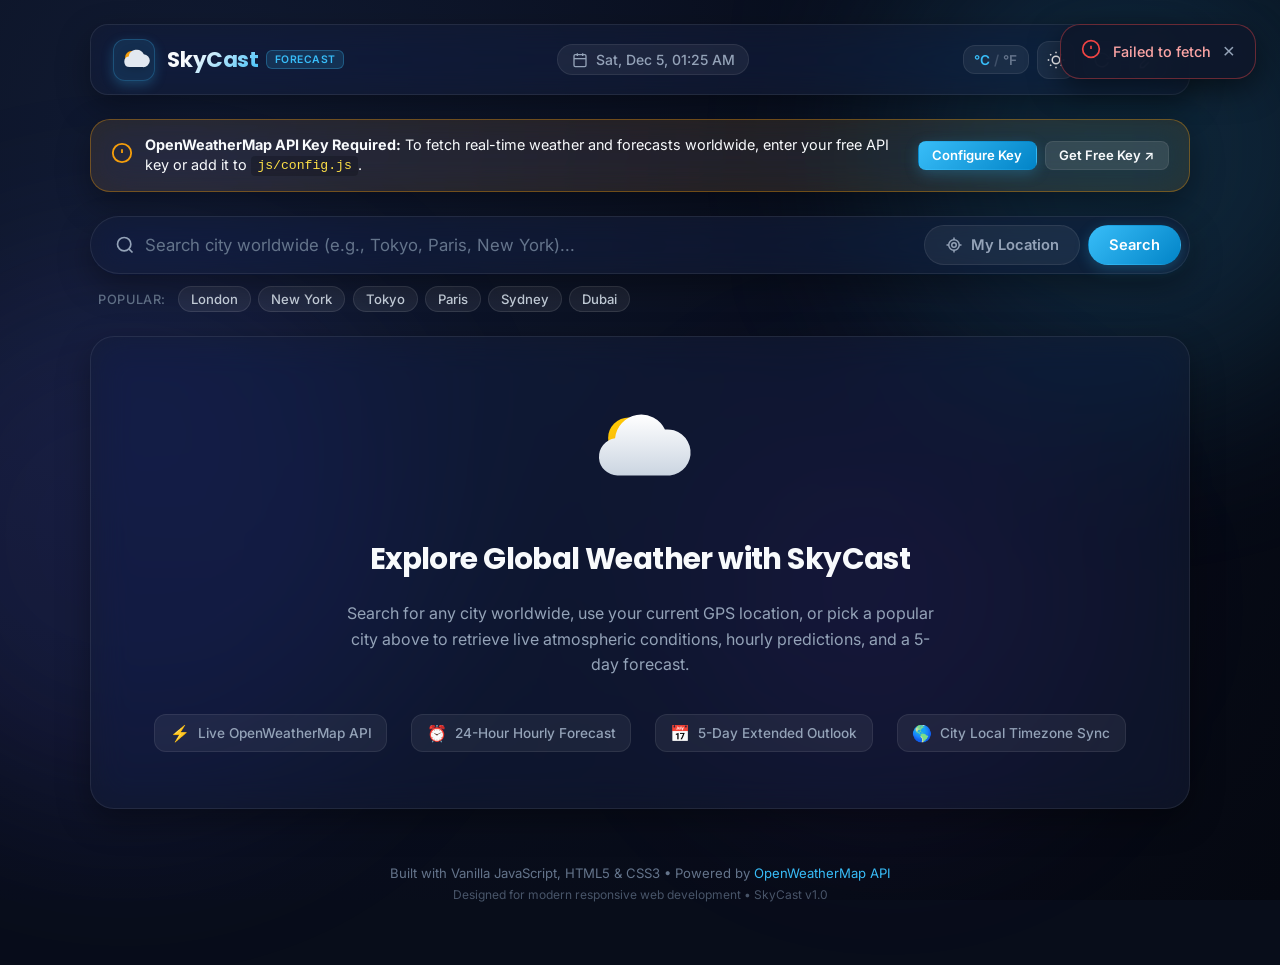
<file: index.html>
<!DOCTYPE html>
<html lang="en" data-theme="dark">

<head>
  <meta charset="UTF-8" />
  <meta name="viewport" content="width=device-width, initial-scale=1.0" />
  <meta http-equiv="X-UA-Compatible" content="ie=edge" />
  <title>SkyCast — Modern Weather Forecast</title>
  <meta name="description"
    content="SkyCast is a modern, responsive weather forecast web application built with HTML5, CSS3, and Vanilla JavaScript." />

  <!-- Google Fonts: Inter & Poppins for modern typography -->
  <link rel="preconnect" href="https://fonts.googleapis.com" />
  <link rel="preconnect" href="https://fonts.gstatic.com" crossorigin />
  <link
    href="https://fonts.googleapis.com/css2?family=Inter:wght@300;400;500;600;700&family=Poppins:wght@400;500;600;700;800&display=swap"
    rel="stylesheet" />

  <!-- Application Stylesheet -->
  <link rel="stylesheet" href="css/style.css" />

  <!-- Favicon icon -->
  <link rel="icon" type="image/svg+xml" href="assets/icons/clear-day.svg" />
</head>

<body>
  <!-- Atmospheric Dynamic Background Glows -->
  <div class="ambient-glow glow-1"></div>
  <div class="ambient-glow glow-2"></div>
  <div class="ambient-glow glow-3"></div>

  <!-- Main Container -->
  <div class="app-layout">

    <!-- =====================================================================
         A. NAVIGATION BAR
         ===================================================================== -->
    <header class="app-header glass-card">
      <div class="header-left">
        <a href="#" class="brand-logo" aria-label="SkyCast Home">
          <div class="logo-icon-wrap">
            <!-- Animated sun/cloud SVG logo -->
            <svg class="brand-svg" viewBox="0 0 36 36" width="32" height="32" fill="none">
              <circle cx="15" cy="15" r="7" fill="#F59E0B" />
              <path d="M28 26H13a6 6 0 0 1-1-11.9 9 9 0 0 1 17-2.6A5.5 5.5 0 0 1 28 26z" fill="#E2E8F0" />
            </svg>
          </div>
          <div class="brand-text">
            <span class="brand-name">SkyCast</span>
            <span class="brand-badge">Forecast</span>
          </div>
        </a>
      </div>

      <div class="header-center">
        <!-- Live Current Date Display -->
        <div class="date-display">
          <svg class="nav-icon" viewBox="0 0 24 24" width="16" height="16" fill="none" stroke="currentColor"
            stroke-width="2">
            <rect x="3" y="4" width="18" height="18" rx="2" ry="2" />
            <line x1="16" y1="2" x2="16" y2="6" />
            <line x1="8" y1="2" x2="8" y2="6" />
            <line x1="3" y1="10" x2="21" y2="10" />
          </svg>
          <span id="currentDate">Wednesday, Nov 19, 2026</span>
        </div>
      </div>

      <div class="header-right">
        <!-- Temperature Unit Toggle: Celsius / Fahrenheit -->
        <button id="unitToggleBtn" class="nav-btn unit-toggle" type="button" aria-label="Toggle Celsius or Fahrenheit"
          title="Switch temperature unit">
          <span class="unit-option unit-c active">°C</span>
          <span class="unit-divider">/</span>
          <span class="unit-option unit-f">°F</span>
        </button>

        <!-- Theme Toggle: Dark / Light Mode -->
        <button id="themeToggleBtn" class="nav-btn icon-btn" type="button" aria-label="Toggle Dark or Light theme"
          title="Toggle theme">
          <!-- Sun Icon (visible in dark mode) -->
          <svg class="icon-sun" viewBox="0 0 24 24" width="18" height="18" fill="none" stroke="currentColor"
            stroke-width="2">
            <circle cx="12" cy="12" r="5" />
            <line x1="12" y1="1" x2="12" y2="3" />
            <line x1="12" y1="21" x2="12" y2="23" />
            <line x1="4.22" y1="4.22" x2="5.64" y2="5.64" />
            <line x1="18.36" y1="18.36" x2="19.78" y2="19.78" />
            <line x1="1" y1="12" x2="3" y2="12" />
            <line x1="21" y1="12" x2="23" y2="12" />
            <line x1="4.22" y1="19.78" x2="5.64" y2="18.36" />
            <line x1="18.36" y1="5.64" x2="19.78" y2="4.22" />
          </svg>
          <!-- Moon Icon (visible in light mode) -->
          <svg class="icon-moon hidden" viewBox="0 0 24 24" width="18" height="18" fill="none" stroke="currentColor"
            stroke-width="2">
            <path d="M21 12.79A9 9 0 1 1 11.21 3 7 7 0 0 0 21 12.79z" />
          </svg>
        </button>

        <!-- Refresh Button -->
        <button id="refreshBtn" class="nav-btn icon-btn" type="button" aria-label="Refresh weather data"
          title="Refresh weather">
          <svg viewBox="0 0 24 24" width="18" height="18" fill="none" stroke="currentColor" stroke-width="2">
            <polyline points="23 4 23 10 17 10" />
            <path d="M20.49 15a9 9 0 1 1-2.12-9.36L23 10" />
          </svg>
        </button>


        <button id="settingsBtn" class="nav-btn icon-btn settings-btn" type="button" aria-label="Configure API Key"
          title="API Key Settings">
          <svg viewBox="0 0 24 24" width="18" height="18" fill="none" stroke="currentColor" stroke-width="2">
            <path d="M21 2l-2 2m-1.5 6.5l3-3a3.536 3.536 0 1 0-5-5l-3 3" />
            <path d="M9 11l-7 7v4h4l7-7" />
            <line x1="13" y1="7" x2="17" y2="11" />
          </svg>
          <span id="apiKeyStatusBadge" class="status-badge status-warning" title="API Key Status"></span>
        </button>
      </div>
    </header>

    <!-- Missing API Key Notice Banner -->
    <div id="apiKeyBanner" class="api-key-banner glass-card hidden">
      <div class="banner-content">
        <div class="banner-icon">
          <svg viewBox="0 0 24 24" width="22" height="22" fill="none" stroke="#F59E0B" stroke-width="2">
            <circle cx="12" cy="12" r="10" />
            <line x1="12" y1="8" x2="12" y2="12" />
            <line x1="12" y1="16" x2="12.01" y2="16" />
          </svg>
        </div>
        <div class="banner-text">
          <strong>OpenWeatherMap API Key Required:</strong> To fetch real-time weather and forecasts worldwide, enter
          your free API key or add it to <code>js/config.js</code>.
        </div>
      </div>
      <div class="banner-actions">
        <button id="openKeyModalFromBanner" class="btn btn-sm btn-primary" type="button">Configure Key</button>
        <a href="https://home.openweathermap.org/users/sign_up" target="_blank" rel="noopener noreferrer"
          class="btn btn-sm btn-secondary">Get Free Key &nearr;</a>
      </div>
    </div>

    <!-- Floating Error Alert Toast -->
    <div id="alertToast" class="alert-toast glass-card hidden" role="alert">
      <div class="alert-icon">
        <svg viewBox="0 0 24 24" width="20" height="20" fill="none" stroke="#EF4444" stroke-width="2">
          <circle cx="12" cy="12" r="10" />
          <line x1="12" y1="8" x2="12" y2="12" />
          <line x1="12" y1="16" x2="12.01" y2="16" />
        </svg>
      </div>
      <div id="alertMessage" class="alert-msg">City not found. Please check spelling.</div>
      <button id="alertCloseBtn" class="alert-close" type="button" aria-label="Close notification">&times;</button>
    </div>

    <!-- =====================================================================
         B. SEARCH SECTION
         ===================================================================== -->
    <section class="search-section">
      <form id="searchForm" class="search-form glass-card" autocomplete="off">
        <div class="search-input-wrapper">
          <!-- Search Icon -->
          <svg class="search-icon" viewBox="0 0 24 24" width="20" height="20" fill="none" stroke="currentColor"
            stroke-width="2">
            <circle cx="11" cy="11" r="8" />
            <line x1="21" y1="21" x2="16.65" y2="16.65" />
          </svg>

          <!-- Input Field -->
          <input type="text" id="cityInput" class="city-input"
            placeholder="Search city worldwide (e.g., Tokyo, Paris, New York)..." aria-label="Search city name"
            spellcheck="false" />

          <!-- Clear Button -->
          <button id="clearInputBtn" class="clear-btn hidden" type="button" aria-label="Clear search input">
            &times;
          </button>
        </div>

        <!-- Action Buttons -->
        <div class="search-actions">
          <!-- Current Location Button -->
          <button id="locateBtn" class="btn btn-ghost locate-btn" type="button" title="Use current location via GPS">
            <svg viewBox="0 0 24 24" width="18" height="18" fill="none" stroke="currentColor" stroke-width="2">
              <circle cx="12" cy="12" r="3" />
              <path d="M12 2v3m0 14v3M2 12h3m14 0h3" />
              <circle cx="12" cy="12" r="7" />
            </svg>
            <span class="btn-text">My Location</span>
          </button>

          <!-- Search Submit Button -->
          <button id="searchBtn" class="btn btn-primary search-submit-btn" type="submit">
            <span class="btn-spinner"></span>
            <span class="btn-text">Search</span>
          </button>
        </div>
      </form>

      <!-- Popular Quick Search Cities -->
      <div class="popular-cities-bar">
        <span class="chips-label">Popular:</span>
        <div id="popularChipsList" class="chips-row">
          <button type="button" class="popular-city-btn" data-city="London">London</button>
          <button type="button" class="popular-city-btn" data-city="New York">New York</button>
          <button type="button" class="popular-city-btn" data-city="Tokyo">Tokyo</button>
          <button type="button" class="popular-city-btn" data-city="Paris">Paris</button>
          <button type="button" class="popular-city-btn" data-city="Sydney">Sydney</button>
          <button type="button" class="popular-city-btn" data-city="Dubai">Dubai</button>
        </div>
      </div>

      <!-- Recent Searches Chips -->
      <div id="recentSearchesContainer" class="recent-searches-bar hidden">
        <span class="chips-label">Recent:</span>
        <div id="recentChipsList" class="chips-row">
          <!-- Dynamically populated via storage.js & ui.js -->
        </div>
      </div>
    </section>

    <!-- =====================================================================
         LOADING OVERLAY
         ===================================================================== -->
    <div id="loadingOverlay" class="loading-overlay glass-card hidden">
      <div class="spinner-pulse"></div>
      <p id="loadingMessage" class="loading-text">Fetching weather information...</p>
    </div>

    <!-- =====================================================================
         EMPTY / WELCOME STATE (Displayed Before Searching)
         ===================================================================== -->
    <section id="welcomeState" class="welcome-section glass-card">
      <div class="welcome-illustration">
        <img src="assets/icons/partly-cloudy.svg" alt="Welcome to SkyCast" width="120" height="120" />
      </div>
      <h1 class="welcome-title">Explore Global Weather with SkyCast</h1>
      <p class="welcome-subtitle">
        Search for any city worldwide, use your current GPS location, or pick a popular city above to retrieve live
        atmospheric conditions, hourly predictions, and a 5-day forecast.
      </p>
      <div class="welcome-features">
        <div class="feature-item">
          <span class="feature-icon">&#x26A1;</span>
          <span>Live OpenWeatherMap API</span>
        </div>
        <div class="feature-item">
          <span class="feature-icon">&#x23F0;</span>
          <span>24-Hour Hourly Forecast</span>
        </div>
        <div class="feature-item">
          <span class="feature-icon">&#x1F4C5;</span>
          <span>5-Day Extended Outlook</span>
        </div>
        <div class="feature-item">
          <span class="feature-icon">&#x1F30E;</span>
          <span>City Local Timezone Sync</span>
        </div>
      </div>
    </section>

    <!-- =====================================================================
         WEATHER DASHBOARD (Rendered with real data)
         ===================================================================== -->
    <main id="weatherDashboard" class="weather-dashboard hidden">

      <!-- Top Row: Hero Current Weather Card -->
      <section class="current-weather-hero glass-card">
        <div class="hero-header">
          <div class="city-location-wrap">
            <svg class="location-pin-icon" viewBox="0 0 24 24" width="22" height="22" fill="none" stroke="currentColor"
              stroke-width="2">
              <path d="M21 10c0 7-9 13-9 13s-9-6-9-13a9 9 0 0 1 18 0z" />
              <circle cx="12" cy="10" r="3" />
            </svg>
            <h2 id="cityName" class="city-title">London</h2>
            <span id="countryBadge" class="country-badge">GB</span>
          </div>
          <div id="localTime" class="local-time-badge">Wednesday, Nov 19 • 3:45 PM (Local)</div>
        </div>

        <div class="hero-body">
          <div class="hero-temp-block">
            <div class="temp-display-wrap">
              <span id="currentTemp" class="current-temp-number">18</span>
              <span id="tempUnitLabel" class="current-temp-unit">°C</span>
            </div>
            <div class="hero-conditions">
              <div id="weatherCondition" class="condition-headline">Scattered Clouds</div>
              <div id="weatherDescription" class="condition-subtext">Partly cloudy with gentle breeze</div>
            </div>
          </div>

          <div class="hero-icon-block">
            <img id="weatherIconHero" class="hero-weather-icon" src="assets/icons/partly-cloudy.svg"
              alt="Current Weather Icon" />
          </div>
        </div>

        <div class="hero-footer">
          <div class="hero-stat-pill">
            <span class="stat-label">Feels Like</span>
            <span id="feelsLikeTemp" class="stat-value">17°C</span>
          </div>
          <div class="hero-stat-divider"></div>
          <div class="hero-stat-pill">
            <span class="stat-label">High</span>
            <span id="tempHigh" class="stat-value">21°C</span>
          </div>
          <div class="hero-stat-divider"></div>
          <div class="hero-stat-pill">
            <span class="stat-label">Low</span>
            <span id="tempLow" class="stat-value">14°C</span>
          </div>
        </div>
      </section>

      <!-- Second Row: Weather Details (7 Metric Cards) -->
      <section class="weather-details-section">
        <h3 class="section-title">
          <svg viewBox="0 0 24 24" width="18" height="18" fill="none" stroke="currentColor" stroke-width="2">
            <line x1="18" y1="20" x2="18" y2="10" />
            <line x1="12" y1="20" x2="12" y2="4" />
            <line x1="6" y1="20" x2="6" y2="14" />
          </svg>
          Atmospheric Conditions
        </h3>

        <div class="details-grid">
          <!-- Card 1: Humidity -->
          <div class="detail-card glass-card">
            <div class="detail-card-header">
              <span class="detail-name">Humidity</span>
              <img src="assets/icons/humidity.svg" class="detail-icon" alt="Humidity Icon" width="28" height="28" />
            </div>
            <div id="humidityVal" class="detail-value">68%</div>
            <div id="humidityDesc" class="detail-desc">Comfortable</div>
          </div>

          <!-- Card 2: Wind Speed & Direction -->
          <div class="detail-card glass-card">
            <div class="detail-card-header">
              <span class="detail-name">Wind Speed</span>
              <img src="assets/icons/wind.svg" class="detail-icon" alt="Wind Icon" width="28" height="28" />
            </div>
            <div id="windVal" class="detail-value">14 km/h</div>
            <div id="windDir" class="detail-desc">Direction: NE (45°)</div>
          </div>

          <!-- Card 3: Atmospheric Pressure -->
          <div class="detail-card glass-card">
            <div class="detail-card-header">
              <span class="detail-name">Pressure</span>
              <img src="assets/icons/pressure.svg" class="detail-icon" alt="Pressure Icon" width="28" height="28" />
            </div>
            <div id="pressureVal" class="detail-value">1016 hPa</div>
            <div id="pressureDesc" class="detail-desc">Normal Pressure</div>
          </div>

          <!-- Card 4: Visibility -->
          <div class="detail-card glass-card">
            <div class="detail-card-header">
              <span class="detail-name">Visibility</span>
              <img src="assets/icons/visibility.svg" class="detail-icon" alt="Visibility Icon" width="28" height="28" />
            </div>
            <div id="visibilityVal" class="detail-value">10.0 km</div>
            <div id="visibilityDesc" class="detail-desc">Clear Visibility</div>
          </div>

          <!-- Card 5: Cloud Coverage -->
          <div class="detail-card glass-card">
            <div class="detail-card-header">
              <span class="detail-name">Cloud Cover</span>
              <span class="cloud-icon-pill">&#x2601;</span>
            </div>
            <div id="cloudsVal" class="detail-value">75%</div>
            <div class="progress-track">
              <div id="cloudsBar" class="progress-fill" style="width: 75%;"></div>
            </div>
          </div>

          <!-- Card 6: Sunrise -->
          <div class="detail-card glass-card">
            <div class="detail-card-header">
              <span class="detail-name">Sunrise</span>
              <img src="assets/icons/sunrise.svg" class="detail-icon" alt="Sunrise Icon" width="28" height="28" />
            </div>
            <div id="sunriseVal" class="detail-value">06:42 AM</div>
            <div class="detail-desc">Dawn at location</div>
          </div>

          <!-- Card 7: Sunset -->
          <div class="detail-card glass-card">
            <div class="detail-card-header">
              <span class="detail-name">Sunset</span>
              <img src="assets/icons/sunset.svg" class="detail-icon" alt="Sunset Icon" width="28" height="28" />
            </div>
            <div id="sunsetVal" class="detail-value">05:18 PM</div>
            <div class="detail-desc">Dusk at location</div>
          </div>
        </div>
      </section>

      <!-- Third Row: Hourly Forecast -->
      <section class="hourly-forecast-section">
        <div class="section-header-row">
          <h3 class="section-title">
            <svg viewBox="0 0 24 24" width="18" height="18" fill="none" stroke="currentColor" stroke-width="2">
              <circle cx="12" cy="12" r="10" />
              <polyline points="12 6 12 12 16 14" />
            </svg>
            Hourly Forecast (Upcoming)
          </h3>
          <div class="scroll-arrows">
            <button id="scrollLeftHourlyBtn" class="scroll-btn" type="button" aria-label="Scroll hourly forecast left">
              &larr;
            </button>
            <button id="scrollRightHourlyBtn" class="scroll-btn" type="button"
              aria-label="Scroll hourly forecast right">
              &rarr;
            </button>
          </div>
        </div>

        <div id="hourlyList" class="hourly-list">
          <!-- Dynamically populated via ui.js -->
        </div>
      </section>

      <!-- Fourth Row: 5-Day Forecast -->
      <section class="five-day-section">
        <h3 class="section-title">
          <svg viewBox="0 0 24 24" width="18" height="18" fill="none" stroke="currentColor" stroke-width="2">
            <rect x="3" y="4" width="18" height="18" rx="2" ry="2" />
            <line x1="16" y1="2" x2="16" y2="6" />
            <line x1="8" y1="2" x2="8" y2="6" />
            <line x1="3" y1="10" x2="21" y2="10" />
          </svg>
          5-Day Forecast
        </h3>

        <div id="fiveDayList" class="five-day-list">
          <!-- Dynamically populated via ui.js -->
        </div>
      </section>

    </main>

    <!-- Footer -->
    <footer class="app-footer">
      <div class="footer-content">
        <p>Built with Vanilla JavaScript, HTML5 &amp; CSS3 &bull; Powered by <a href="https://openweathermap.org/"
            target="_blank" rel="noopener noreferrer">OpenWeatherMap API</a></p>
        <p class="footer-note">Designed for modern responsive web development &bull; SkyCast v1.0</p>
      </div>
    </footer>

  </div> <!-- End .app-layout -->

  <!-- =====================================================================
       API KEY CONFIGURATION MODAL
       ===================================================================== -->
  <div id="apiKeyModal" class="modal-backdrop hidden" role="dialog" aria-modal="true" aria-labelledby="modalTitle">
    <div class="modal-card glass-card">
      <div class="modal-header">
        <div class="modal-title-wrap">
          <svg viewBox="0 0 24 24" width="22" height="22" fill="none" stroke="currentColor" stroke-width="2">
            <path d="M21 2l-2 2m-1.5 6.5l3-3a3.536 3.536 0 1 0-5-5l-3 3" />
            <path d="M9 11l-7 7v4h4l7-7" />
            <line x1="13" y1="7" x2="17" y2="11" />
          </svg>
          <h3 id="modalTitle">API Key Configuration</h3>
        </div>
        <button id="closeApiKeyModalBtn" class="modal-close" type="button" aria-label="Close dialog">&times;</button>
      </div>

      <div class="modal-body">
        <p class="modal-intro">
          SkyCast connects to OpenWeatherMap to pull real-time weather and forecasts. You can enter your API key below
          or edit <code>js/config.js</code> directly.
        </p>

        <div class="input-group">
          <label for="apiKeyInput" class="input-label">OpenWeatherMap API Key (32 characters):</label>
          <div class="input-with-action">
            <input type="password" id="apiKeyInput" class="form-control" placeholder="e.g. 1a2b3c4d5e6f7g8h9i0j..."
              spellcheck="false" autocomplete="off" />
            <button id="toggleKeyVisibilityBtn" type="button" class="btn btn-sm btn-ghost">Show</button>
          </div>
        </div>

        <div id="apiKeyTestFeedback" class="modal-feedback"></div>

        <div class="modal-info-box">
          <h4>Why did I see "Invalid or unauthorized API key"?</h4>
          <ol>
            <li><strong>Activation Delay:</strong> Newly registered free OpenWeatherMap keys take <strong>10 to 30
                minutes (up to 2 hours)</strong> to activate across OpenWeatherMap's servers.</li>
            <li><strong>Email Verification:</strong> Ensure you confirmed your email address via the link sent by
              OpenWeatherMap.</li>
            <li><strong>Instant Free Live Mode:</strong> While waiting for your key to activate, SkyCast automatically
              uses the public weather API (Open-Meteo) so you can search any city with live real-time data immediately!
            </li>
          </ol>
          <p class="security-note">
            <small>&#x1F512; <strong>Security note:</strong> Client-side API keys are visible in browser developer
              tools. Never use paid or private backend keys in client-side applications.</small>
          </p>
        </div>
      </div>

      <div class="modal-footer">
        <button id="clearApiKeyBtn" class="btn btn-danger" type="button">Clear Key</button>
        <button id="saveApiKeyBtn" class="btn btn-primary" type="button">Save &amp; Connect</button>
      </div>
    </div>
  </div>

  <!-- =====================================================================
       SCRIPTS (Separated by concerns)
       ===================================================================== -->
  <script src="js/config.js"></script>
  <script src="js/storage.js"></script>
  <script src="js/api.js"></script>
  <script src="js/ui.js"></script>
  <script src="js/app.js"></script>
</body>

</html>
</file>
<file: css/style.css>
/**
 * SkyCast - Modern Weather Application Stylesheet (css/style.css)
 * =============================================================================
 * Features:
 * - CSS Variables for Dark Navy & Light Sky theme switching
 * - Weather condition dynamic ambient color glows
 * - High-end Glassmorphism cards with backdrop-filter
 * - Responsive layout using CSS Grid and Flexbox
 * - Mobile-first responsive breakpoints for phone, tablet, and desktop
 * - Fluid typography using Inter and Poppins
 * - Smooth CSS transitions and keyframe animations
 */

/* -----------------------------------------------------------------------------
   1. CSS VARIABLES & THEME TOKENS
   ----------------------------------------------------------------------------- */
:root {
  /* Typography */
  --font-body: 'Inter', -apple-system, BlinkMacSystemFont, 'Segoe UI', Roboto, sans-serif;
  --font-heading: 'Poppins', -apple-system, BlinkMacSystemFont, 'Segoe UI', Roboto, sans-serif;

  /* Accent Colors */
  --color-primary: #38bdf8;
  --color-primary-hover: #0ea5e9;
  --color-primary-glow: rgba(56, 189, 248, 0.25);
  --color-accent-amber: #f59e0b;
  --color-accent-orange: #f97316;
  --color-accent-emerald: #10b981;
  --color-accent-rose: #f43f5e;
  --color-accent-purple: #a855f7;

  /* Dark Theme Tokens (Default) */
  --bg-app: #080d1a;
  --bg-gradient: radial-gradient(circle at 15% 15%, #111b33 0%, #090e1d 50%, #050811 100%);
  --card-bg: rgba(22, 30, 52, 0.55);
  --card-bg-hover: rgba(30, 41, 70, 0.7);
  --card-border: rgba(255, 255, 255, 0.08);
  --card-border-hover: rgba(56, 189, 248, 0.3);
  --card-shadow: 0 12px 32px 0 rgba(0, 0, 0, 0.35);

  --text-main: #f8fafc;
  --text-muted: #94a3b8;
  --text-dim: #64748b;

  --input-bg: rgba(15, 23, 42, 0.6);
  --input-border: rgba(255, 255, 255, 0.12);
  --input-focus-border: #38bdf8;

  --btn-ghost-bg: rgba(255, 255, 255, 0.06);
  --btn-ghost-hover: rgba(255, 255, 255, 0.12);

  --chip-bg: rgba(255, 255, 255, 0.07);
  --chip-border: rgba(255, 255, 255, 0.1);
  --chip-text: #cbd5e1;

  --ambient-1: rgba(56, 189, 248, 0.15);
  --ambient-2: rgba(99, 102, 241, 0.12);
  --ambient-3: rgba(168, 85, 247, 0.08);

  --temp-bar-bg: rgba(255, 255, 255, 0.1);
  --temp-bar-grad: linear-gradient(90deg, #38bdf8 0%, #a855f7 50%, #f97316 100%);
}

/* Light Theme Overrides */
[data-theme="light"] {
  --bg-app: #f1f5f9;
  --bg-gradient: radial-gradient(circle at 20% 20%, #e0e7ff 0%, #f1f5f9 60%, #e2e8f0 100%);
  --card-bg: rgba(255, 255, 255, 0.75);
  --card-bg-hover: rgba(255, 255, 255, 0.9);
  --card-border: rgba(0, 0, 0, 0.06);
  --card-border-hover: rgba(56, 189, 248, 0.5);
  --card-shadow: 0 10px 30px 0 rgba(100, 116, 139, 0.12);

  --text-main: #0f172a;
  --text-muted: #475569;
  --text-dim: #94a3b8;

  --input-bg: rgba(255, 255, 255, 0.85);
  --input-border: rgba(0, 0, 0, 0.1);
  --input-focus-border: #0284c7;

  --btn-ghost-bg: rgba(0, 0, 0, 0.04);
  --btn-ghost-hover: rgba(0, 0, 0, 0.08);

  --chip-bg: rgba(255, 255, 255, 0.8);
  --chip-border: rgba(0, 0, 0, 0.08);
  --chip-text: #334155;

  --ambient-1: rgba(56, 189, 248, 0.2);
  --ambient-2: rgba(129, 140, 248, 0.18);
  --ambient-3: rgba(244, 114, 182, 0.12);

  --temp-bar-bg: rgba(0, 0, 0, 0.08);
}

/* Atmospheric Weather-Aware Color Adjustments */
[data-weather-state="clear-day"] {
  --ambient-1: rgba(245, 158, 11, 0.2);
  --ambient-2: rgba(249, 115, 22, 0.15);
}
[data-weather-state="clear-night"] {
  --ambient-1: rgba(99, 102, 241, 0.18);
  --ambient-2: rgba(168, 85, 247, 0.12);
}
[data-weather-state="rain"] {
  --ambient-1: rgba(2, 132, 199, 0.22);
  --ambient-2: rgba(56, 189, 248, 0.15);
}
[data-weather-state="storm"] {
  --ambient-1: rgba(147, 51, 234, 0.22);
  --ambient-2: rgba(59, 130, 246, 0.15);
}
[data-weather-state="snow"] {
  --ambient-1: rgba(186, 230, 253, 0.22);
  --ambient-2: rgba(148, 163, 184, 0.15);
}

/* -----------------------------------------------------------------------------
   2. GLOBAL RESET & BASE STYLES
   ----------------------------------------------------------------------------- */
*, *::before, *::after {
  box-sizing: border-box;
  margin: 0;
  padding: 0;
}

html, body {
  min-height: 100vh;
  font-family: var(--font-body);
  color: var(--text-main);
  background-color: var(--bg-app);
  background-image: var(--bg-gradient);
  background-attachment: fixed;
  overflow-x: hidden;
  transition: background-color 0.4s ease, color 0.3s ease;
  -webkit-font-smoothing: antialiased;
  -moz-osx-font-smoothing: grayscale;
}

/* Ambient glow orbs in background */
.ambient-glow {
  position: fixed;
  border-radius: 50%;
  filter: blur(90px);
  pointer-events: none;
  z-index: 0;
  transition: background 0.8s ease;
}

.glow-1 {
  top: -100px;
  right: -100px;
  width: 500px;
  height: 500px;
  background: var(--ambient-1);
}

.glow-2 {
  bottom: 10%;
  left: -150px;
  width: 550px;
  height: 550px;
  background: var(--ambient-2);
}

.glow-3 {
  top: 45%;
  right: 15%;
  width: 400px;
  height: 400px;
  background: var(--ambient-3);
}

/* Glassmorphism Card Utility */
.glass-card {
  background: var(--card-bg);
  backdrop-filter: blur(18px) saturate(180%);
  -webkit-backdrop-filter: blur(18px) saturate(180%);
  border: 1px solid var(--card-border);
  border-radius: 20px;
  box-shadow: var(--card-shadow);
  transition: transform 0.25s ease, border-color 0.25s ease, box-shadow 0.25s ease;
}

.glass-card:hover {
  border-color: var(--card-border-hover);
}

/* Layout Wrapper */
.app-layout {
  position: relative;
  z-index: 1;
  max-width: 1140px;
  margin: 0 auto;
  padding: 1.5rem 1.25rem 3rem 1.25rem;
  display: flex;
  flex-direction: column;
  gap: 1.5rem;
  min-height: 100vh;
}

/* Helper hidden class */
.hidden {
  display: none !important;
}

/* -----------------------------------------------------------------------------
   3. NAVIGATION BAR
   ----------------------------------------------------------------------------- */
.app-header {
  display: flex;
  align-items: center;
  justify-content: space-between;
  padding: 0.85rem 1.4rem;
  border-radius: 18px;
}

.header-left .brand-logo {
  display: flex;
  align-items: center;
  gap: 0.75rem;
  text-decoration: none;
  color: var(--text-main);
}

.logo-icon-wrap {
  display: flex;
  align-items: center;
  justify-content: center;
  width: 42px;
  height: 42px;
  border-radius: 12px;
  background: rgba(56, 189, 248, 0.12);
  border: 1px solid rgba(56, 189, 248, 0.25);
  box-shadow: 0 4px 12px var(--color-primary-glow);
}

.brand-svg {
  filter: drop-shadow(0 2px 4px rgba(0,0,0,0.2));
  animation: pulseLogo 4s ease-in-out infinite alternate;
}

@keyframes pulseLogo {
  0% { transform: scale(1); }
  100% { transform: scale(1.06); }
}

.brand-text {
  display: flex;
  align-items: center;
  gap: 0.5rem;
}

.brand-name {
  font-family: var(--font-heading);
  font-weight: 700;
  font-size: 1.35rem;
  letter-spacing: -0.02em;
  background: linear-gradient(135deg, var(--text-main) 30%, var(--color-primary) 100%);
  -webkit-background-clip: text;
  -webkit-text-fill-color: transparent;
}

.brand-badge {
  font-size: 0.65rem;
  font-weight: 600;
  text-transform: uppercase;
  padding: 0.15rem 0.45rem;
  border-radius: 6px;
  background: rgba(56, 189, 248, 0.15);
  color: var(--color-primary);
  border: 1px solid rgba(56, 189, 248, 0.3);
  letter-spacing: 0.05em;
}

.header-center .date-display {
  display: flex;
  align-items: center;
  gap: 0.5rem;
  font-size: 0.875rem;
  color: var(--text-muted);
  font-weight: 500;
  background: var(--btn-ghost-bg);
  padding: 0.4rem 0.85rem;
  border-radius: 20px;
  border: 1px solid var(--card-border);
}

.header-right {
  display: flex;
  align-items: center;
  gap: 0.5rem;
}

/* Nav Buttons */
.nav-btn {
  background: var(--btn-ghost-bg);
  color: var(--text-main);
  border: 1px solid var(--card-border);
  border-radius: 12px;
  cursor: pointer;
  transition: all 0.2s ease;
  font-family: var(--font-body);
}

.nav-btn:hover {
  background: var(--btn-ghost-hover);
  border-color: var(--card-border-hover);
  transform: translateY(-1px);
}

.nav-btn:active {
  transform: translateY(0);
}

.icon-btn {
  width: 38px;
  height: 38px;
  display: flex;
  align-items: center;
  justify-content: center;
  position: relative;
}

.unit-toggle {
  display: flex;
  align-items: center;
  padding: 0.35rem 0.65rem;
  gap: 0.25rem;
  font-size: 0.85rem;
  font-weight: 600;
}

.unit-option {
  color: var(--text-dim);
  transition: color 0.2s ease;
}

.unit-option.active {
  color: var(--color-primary);
}

.unit-divider {
  color: var(--text-dim);
  opacity: 0.5;
}

.settings-btn {
  position: relative;
}

.status-badge {
  position: absolute;
  top: 6px;
  right: 6px;
  width: 8px;
  height: 8px;
  border-radius: 50%;
  border: 2px solid var(--card-bg);
}

.status-warning {
  background-color: var(--color-accent-amber);
  box-shadow: 0 0 6px var(--color-accent-amber);
}

.status-ok {
  background-color: var(--color-accent-emerald);
  box-shadow: 0 0 6px var(--color-accent-emerald);
}

/* Refresh spin animation */
.rotating svg {
  animation: spin 0.6s linear;
}

@keyframes spin {
  from { transform: rotate(0deg); }
  to { transform: rotate(360deg); }
}

/* Input Shake Animation for Validation Errors */
.shake {
  animation: shakeInput 0.45s cubic-bezier(0.36, 0.07, 0.19, 0.97) both;
}

@keyframes shakeInput {
  10%, 90% { transform: translate3d(-2px, 0, 0); }
  20%, 80% { transform: translate3d(3px, 0, 0); }
  30%, 50%, 70% { transform: translate3d(-5px, 0, 0); }
  40%, 60% { transform: translate3d(5px, 0, 0); }
}

/* -----------------------------------------------------------------------------
   4. BANNERS & NOTIFICATIONS
   ----------------------------------------------------------------------------- */
.api-key-banner {
  display: flex;
  align-items: center;
  justify-content: space-between;
  gap: 1rem;
  padding: 0.9rem 1.25rem;
  background: rgba(245, 158, 11, 0.12);
  border-color: rgba(245, 158, 11, 0.35);
  color: var(--text-main);
  animation: slideDown 0.3s ease;
}

.banner-content {
  display: flex;
  align-items: center;
  gap: 0.75rem;
}

.banner-text {
  font-size: 0.9rem;
  line-height: 1.4;
}

.banner-text code {
  background: rgba(0, 0, 0, 0.2);
  padding: 0.15rem 0.4rem;
  border-radius: 4px;
  font-size: 0.82rem;
  color: #fde047;
}

.banner-actions {
  display: flex;
  align-items: center;
  gap: 0.5rem;
  flex-shrink: 0;
}

/* Floating Alert Toast */
.alert-toast {
  position: fixed;
  top: 1.5rem;
  right: 1.5rem;
  z-index: 1000;
  max-width: 420px;
  display: flex;
  align-items: center;
  gap: 0.75rem;
  padding: 0.9rem 1.25rem;
  background: rgba(15, 23, 42, 0.92);
  border: 1px solid rgba(239, 68, 68, 0.4);
  box-shadow: 0 10px 30px rgba(0, 0, 0, 0.5);
  animation: slideInRight 0.35s cubic-bezier(0.16, 1, 0.3, 1);
}

[data-theme="light"] .alert-toast {
  background: rgba(255, 255, 255, 0.95);
  border-color: rgba(239, 68, 68, 0.5);
}

.alert-msg {
  font-size: 0.9rem;
  font-weight: 500;
  color: #fca5a5;
  flex: 1;
}

[data-theme="light"] .alert-msg {
  color: #b91c1c;
}

.alert-close {
  background: none;
  border: none;
  font-size: 1.3rem;
  color: var(--text-muted);
  cursor: pointer;
  line-height: 1;
}

.alert-close:hover {
  color: var(--text-main);
}

@keyframes slideDown {
  from { opacity: 0; transform: translateY(-10px); }
  to { opacity: 1; transform: translateY(0); }
}

@keyframes slideInRight {
  from { opacity: 0; transform: translateX(30px); }
  to { opacity: 1; transform: translateX(0); }
}

/* -----------------------------------------------------------------------------
   5. SEARCH SECTION & CHIPS
   ----------------------------------------------------------------------------- */
.search-section {
  display: flex;
  flex-direction: column;
  gap: 0.75rem;
}

.search-form {
  display: flex;
  align-items: center;
  padding: 0.5rem;
  gap: 0.5rem;
  border-radius: 50px;
}

.search-input-wrapper {
  position: relative;
  display: flex;
  align-items: center;
  flex: 1;
  padding-left: 1rem;
}

.search-icon {
  color: var(--text-muted);
  flex-shrink: 0;
  margin-right: 0.65rem;
}

.city-input {
  width: 100%;
  background: transparent;
  border: none;
  outline: none;
  color: var(--text-main);
  font-family: var(--font-body);
  font-size: 1.05rem;
  font-weight: 400;
}

.city-input::placeholder {
  color: var(--text-dim);
}

.clear-btn {
  background: none;
  border: none;
  color: var(--text-muted);
  font-size: 1.3rem;
  cursor: pointer;
  padding: 0 0.5rem;
  line-height: 1;
  transition: color 0.2s;
}

.clear-btn:hover {
  color: var(--text-main);
}

.search-actions {
  display: flex;
  align-items: center;
  gap: 0.5rem;
}

/* Button Styles */
.btn {
  display: inline-flex;
  align-items: center;
  justify-content: center;
  gap: 0.5rem;
  padding: 0.65rem 1.25rem;
  font-family: var(--font-body);
  font-size: 0.92rem;
  font-weight: 600;
  border-radius: 50px;
  cursor: pointer;
  transition: all 0.2s ease;
  border: 1px solid transparent;
  text-decoration: none;
  white-space: nowrap;
}

.btn-primary {
  background: linear-gradient(135deg, var(--color-primary) 0%, #0284c7 100%);
  color: #ffffff;
  box-shadow: 0 4px 14px var(--color-primary-glow);
}

.btn-primary:hover {
  background: linear-gradient(135deg, #7dd3fc 0%, #0369a1 100%);
  transform: translateY(-1px);
  box-shadow: 0 6px 20px var(--color-primary-glow);
}

.btn-primary:active {
  transform: translateY(0);
}

.btn-ghost {
  background: var(--btn-ghost-bg);
  color: var(--text-muted);
  border-color: var(--card-border);
}

.btn-ghost:hover {
  background: var(--btn-ghost-hover);
  color: var(--text-main);
  border-color: var(--card-border-hover);
}

.btn-secondary {
  background: rgba(255, 255, 255, 0.1);
  color: var(--text-main);
  border-color: var(--card-border);
}

.btn-danger {
  background: rgba(239, 68, 68, 0.15);
  color: #f87171;
  border: 1px solid rgba(239, 68, 68, 0.3);
}

.btn-danger:hover {
  background: rgba(239, 68, 68, 0.25);
}

.btn-sm {
  padding: 0.35rem 0.85rem;
  font-size: 0.82rem;
  border-radius: 8px;
}

/* Loading button spinner */
.btn-spinner {
  display: none;
  width: 14px;
  height: 14px;
  border: 2px solid rgba(255, 255, 255, 0.3);
  border-top-color: #ffffff;
  border-radius: 50%;
  animation: spin 0.6s linear infinite;
}

.btn.loading .btn-spinner {
  display: inline-block;
}

.btn.loading .btn-text {
  opacity: 0.7;
}

/* Quick Chips Bars (Popular & Recent) */
.popular-cities-bar,
.recent-searches-bar {
  display: flex;
  align-items: center;
  gap: 0.75rem;
  padding: 0 0.5rem;
  font-size: 0.85rem;
}

.chips-label {
  color: var(--text-dim);
  font-weight: 500;
  font-size: 0.8rem;
  text-transform: uppercase;
  letter-spacing: 0.05em;
  flex-shrink: 0;
}

.chips-row {
  display: flex;
  align-items: center;
  gap: 0.45rem;
  flex-wrap: wrap;
}

.popular-city-btn {
  background: var(--chip-bg);
  border: 1px solid var(--chip-border);
  color: var(--chip-text);
  padding: 0.25rem 0.75rem;
  border-radius: 20px;
  font-size: 0.82rem;
  font-weight: 500;
  cursor: pointer;
  transition: all 0.2s ease;
  font-family: var(--font-body);
}

.popular-city-btn:hover {
  background: var(--color-primary);
  color: #ffffff;
  border-color: var(--color-primary);
  transform: translateY(-1px);
}

.chip-pill {
  display: inline-flex;
  align-items: center;
  gap: 0.35rem;
  background: var(--chip-bg);
  border: 1px solid var(--chip-border);
  color: var(--chip-text);
  padding: 0.2rem 0.65rem;
  border-radius: 20px;
  font-size: 0.82rem;
  cursor: pointer;
  transition: all 0.2s;
}

.chip-pill:hover {
  border-color: var(--color-primary);
  color: var(--color-primary);
}

.chip-remove-btn {
  background: none;
  border: none;
  color: var(--text-dim);
  font-size: 1rem;
  line-height: 1;
  cursor: pointer;
  padding: 0;
  transition: color 0.15s;
}

.chip-remove-btn:hover {
  color: #ef4444;
}

/* -----------------------------------------------------------------------------
   6. LOADING OVERLAY & SKELETON
   ----------------------------------------------------------------------------- */
.loading-overlay {
  display: flex;
  flex-direction: column;
  align-items: center;
  justify-content: center;
  padding: 3rem 1.5rem;
  gap: 1.25rem;
  text-align: center;
}

.spinner-pulse {
  width: 50px;
  height: 50px;
  border-radius: 50%;
  border: 3px solid rgba(56, 189, 248, 0.2);
  border-top-color: var(--color-primary);
  animation: spin 0.8s cubic-bezier(0.6, 0.2, 0.4, 0.8) infinite;
}

.loading-text {
  font-size: 1rem;
  color: var(--text-muted);
  font-weight: 500;
}

/* -----------------------------------------------------------------------------
   7. WELCOME / EMPTY STATE
   ----------------------------------------------------------------------------- */
.welcome-section {
  display: flex;
  flex-direction: column;
  align-items: center;
  text-align: center;
  padding: 3.5rem 2rem;
  gap: 1.25rem;
  border-radius: 24px;
}

.welcome-illustration {
  animation: floatIcon 3.5s ease-in-out infinite alternate;
}

.welcome-title {
  font-family: var(--font-heading);
  font-size: 1.85rem;
  font-weight: 700;
  letter-spacing: -0.02em;
}

.welcome-subtitle {
  max-width: 600px;
  color: var(--text-muted);
  font-size: 1rem;
  line-height: 1.6;
}

.welcome-features {
  display: flex;
  gap: 1.5rem;
  flex-wrap: wrap;
  justify-content: center;
  margin-top: 1rem;
}

.feature-item {
  display: flex;
  align-items: center;
  gap: 0.5rem;
  font-size: 0.85rem;
  font-weight: 500;
  color: var(--text-muted);
  background: var(--btn-ghost-bg);
  padding: 0.5rem 0.9rem;
  border-radius: 12px;
  border: 1px solid var(--card-border);
}

.feature-icon {
  font-size: 1rem;
}

/* -----------------------------------------------------------------------------
   8. CURRENT WEATHER HERO CARD
   ----------------------------------------------------------------------------- */
.weather-dashboard {
  display: flex;
  flex-direction: column;
  gap: 1.5rem;
  animation: fadeIn 0.4s ease;
}

@keyframes fadeIn {
  from { opacity: 0; transform: translateY(8px); }
  to { opacity: 1; transform: translateY(0); }
}

.current-weather-hero {
  padding: 2rem 2.25rem;
  border-radius: 24px;
  display: flex;
  flex-direction: column;
  gap: 1.75rem;
  position: relative;
  overflow: hidden;
}

.hero-header {
  display: flex;
  align-items: center;
  justify-content: space-between;
  flex-wrap: wrap;
  gap: 0.75rem;
}

.city-location-wrap {
  display: flex;
  align-items: center;
  gap: 0.65rem;
}

.location-pin-icon {
  color: var(--color-primary);
}

.city-title {
  font-family: var(--font-heading);
  font-size: 2rem;
  font-weight: 700;
  letter-spacing: -0.02em;
}

.country-badge {
  font-size: 0.75rem;
  font-weight: 700;
  padding: 0.2rem 0.5rem;
  background: rgba(56, 189, 248, 0.15);
  color: var(--color-primary);
  border: 1px solid rgba(56, 189, 248, 0.3);
  border-radius: 6px;
}

.local-time-badge {
  font-size: 0.9rem;
  color: var(--text-muted);
  font-weight: 500;
  background: var(--btn-ghost-bg);
  padding: 0.35rem 0.85rem;
  border-radius: 20px;
  border: 1px solid var(--card-border);
}

.hero-body {
  display: flex;
  align-items: center;
  justify-content: space-between;
  gap: 1.5rem;
}

.hero-temp-block {
  display: flex;
  flex-direction: column;
  gap: 0.5rem;
}

.temp-display-wrap {
  display: flex;
  align-items: flex-start;
  line-height: 0.9;
}

.current-temp-number {
  font-family: var(--font-heading);
  font-size: 5.25rem;
  font-weight: 800;
  letter-spacing: -0.04em;
}

.current-temp-unit {
  font-family: var(--font-heading);
  font-size: 2.5rem;
  font-weight: 500;
  color: var(--color-primary);
  margin-left: 0.25rem;
  margin-top: 0.4rem;
}

.hero-conditions {
  display: flex;
  flex-direction: column;
  gap: 0.25rem;
}

.condition-headline {
  font-family: var(--font-heading);
  font-size: 1.35rem;
  font-weight: 600;
}

.condition-subtext {
  font-size: 0.95rem;
  color: var(--text-muted);
  text-transform: capitalize;
}

.hero-icon-block {
  flex-shrink: 0;
}

.hero-weather-icon {
  width: 140px;
  height: 140px;
  filter: drop-shadow(0 12px 24px rgba(0, 0, 0, 0.25));
  animation: floatIcon 4s ease-in-out infinite alternate;
}

@keyframes floatIcon {
  0% { transform: translateY(0); }
  100% { transform: translateY(-8px); }
}

.hero-footer {
  display: flex;
  align-items: center;
  gap: 1.5rem;
  padding-top: 1.25rem;
  border-top: 1px solid var(--card-border);
}

.hero-stat-pill {
  display: flex;
  align-items: center;
  gap: 0.6rem;
}

.stat-label {
  font-size: 0.85rem;
  color: var(--text-dim);
  font-weight: 500;
}

.stat-value {
  font-size: 1rem;
  font-weight: 600;
  color: var(--text-main);
}

.hero-stat-divider {
  width: 1px;
  height: 20px;
  background: var(--card-border);
}

/* -----------------------------------------------------------------------------
   9. WEATHER DETAILS SECTION (7 CARDS)
   ----------------------------------------------------------------------------- */
.weather-details-section {
  display: flex;
  flex-direction: column;
  gap: 1rem;
}

.section-title {
  display: flex;
  align-items: center;
  gap: 0.5rem;
  font-family: var(--font-heading);
  font-size: 1.15rem;
  font-weight: 600;
  color: var(--text-main);
}

.section-title svg {
  color: var(--color-primary);
}

.details-grid {
  display: grid;
  grid-template-columns: repeat(auto-fit, minmax(220px, 1fr));
  gap: 1rem;
}

.detail-card {
  padding: 1.25rem;
  border-radius: 18px;
  display: flex;
  flex-direction: column;
  justify-content: space-between;
  gap: 0.65rem;
  min-height: 125px;
}

.detail-card:hover {
  transform: translateY(-3px);
}

.detail-card-header {
  display: flex;
  align-items: center;
  justify-content: space-between;
}

.detail-name {
  font-size: 0.85rem;
  color: var(--text-muted);
  font-weight: 500;
}

.detail-icon {
  width: 28px;
  height: 28px;
  flex-shrink: 0;
}

.cloud-icon-pill {
  font-size: 1.4rem;
  line-height: 1;
  color: #94a3b8;
}

.detail-value {
  font-family: var(--font-heading);
  font-size: 1.5rem;
  font-weight: 700;
  letter-spacing: -0.01em;
}

.detail-desc {
  font-size: 0.8rem;
  color: var(--text-dim);
  font-weight: 500;
}

/* Progress bar for clouds */
.progress-track {
  width: 100%;
  height: 6px;
  background: rgba(255, 255, 255, 0.1);
  border-radius: 4px;
  overflow: hidden;
  margin-top: 0.25rem;
}

.progress-fill {
  height: 100%;
  background: linear-gradient(90deg, #38bdf8, #818cf8);
  border-radius: 4px;
  transition: width 0.4s ease;
}

/* -----------------------------------------------------------------------------
   10. HOURLY FORECAST SECTION
   ----------------------------------------------------------------------------- */
.hourly-forecast-section {
  display: flex;
  flex-direction: column;
  gap: 1rem;
}

.section-header-row {
  display: flex;
  align-items: center;
  justify-content: space-between;
}

.scroll-arrows {
  display: flex;
  gap: 0.35rem;
}

.scroll-btn {
  width: 34px;
  height: 34px;
  border-radius: 50%;
  background: var(--btn-ghost-bg);
  border: 1px solid var(--card-border);
  color: var(--text-main);
  display: flex;
  align-items: center;
  justify-content: center;
  cursor: pointer;
  transition: all 0.2s cubic-bezier(0.16, 1, 0.3, 1);
  font-size: 1rem;
  user-select: none;
}

.scroll-btn:hover:not(:disabled) {
  background: var(--color-primary);
  border-color: var(--color-primary);
  color: #ffffff;
  transform: scale(1.08);
  box-shadow: 0 4px 12px var(--color-primary-glow);
}

.scroll-btn:active:not(:disabled) {
  transform: scale(0.95);
}

.scroll-btn:disabled {
  opacity: 0.25;
  cursor: default;
  pointer-events: none;
  transform: none;
}

.hourly-list {
  display: flex;
  gap: 0.85rem;
  overflow-x: auto;
  padding: 0.4rem 0.2rem 0.8rem 0.2rem;
  scrollbar-width: thin;
  scrollbar-color: var(--card-border) transparent;
  scroll-behavior: smooth;
  -webkit-overflow-scrolling: touch;
}

.hourly-list::-webkit-scrollbar {
  height: 6px;
}

.hourly-list::-webkit-scrollbar-thumb {
  background: var(--card-border);
  border-radius: 4px;
}

.hourly-card {
  flex: 0 0 110px;
  padding: 1rem 0.75rem;
  border-radius: 16px;
  display: flex;
  flex-direction: column;
  align-items: center;
  gap: 0.5rem;
  text-align: center;
  transition: transform 0.2s ease, border-color 0.2s ease;
}

.hourly-card:hover {
  transform: translateY(-4px);
  border-color: var(--color-primary);
}

.hourly-time {
  font-size: 0.85rem;
  font-weight: 500;
  color: var(--text-muted);
}

.hourly-icon {
  width: 44px;
  height: 44px;
  margin: 0.15rem 0;
}

.hourly-temp {
  font-family: var(--font-heading);
  font-size: 1.25rem;
  font-weight: 700;
}

.hourly-meta {
  font-size: 0.75rem;
  color: var(--text-dim);
  font-weight: 500;
  min-height: 18px;
}

.hourly-pop {
  color: #38bdf8;
  display: inline-flex;
  align-items: center;
  gap: 2px;
}

/* -----------------------------------------------------------------------------
   11. 5-DAY EXTENDED FORECAST SECTION
   ----------------------------------------------------------------------------- */
.five-day-section {
  display: flex;
  flex-direction: column;
  gap: 1rem;
}

.five-day-list {
  display: flex;
  flex-direction: column;
  gap: 0.65rem;
}

.daily-forecast-row {
  display: flex;
  align-items: center;
  justify-content: space-between;
  padding: 0.95rem 1.4rem;
  border-radius: 16px;
  gap: 1rem;
}

.daily-forecast-row:hover {
  transform: translateX(3px);
}

.daily-col-day {
  flex: 0 0 120px;
  display: flex;
  flex-direction: column;
}

.daily-day-name {
  font-weight: 600;
  font-size: 0.95rem;
}

.daily-date-label {
  font-size: 0.78rem;
  color: var(--text-dim);
}

.daily-col-cond {
  display: flex;
  align-items: center;
  gap: 0.65rem;
  flex: 1;
}

.daily-icon {
  width: 36px;
  height: 36px;
  flex-shrink: 0;
}

.daily-cond-desc {
  font-size: 0.88rem;
  color: var(--text-muted);
  font-weight: 500;
}

.daily-col-temps {
  display: flex;
  align-items: center;
  gap: 0.75rem;
  flex: 0 0 220px;
}

.daily-temp-min {
  font-size: 0.92rem;
  color: var(--text-dim);
  font-weight: 500;
  width: 32px;
  text-align: right;
}

.daily-temp-bar-track {
  flex: 1;
  height: 6px;
  background: var(--temp-bar-bg);
  border-radius: 4px;
  position: relative;
  overflow: hidden;
}

.daily-temp-bar-fill {
  height: 100%;
  background: var(--temp-bar-grad);
  border-radius: 4px;
  min-width: 8px;
}

.daily-temp-max {
  font-size: 0.95rem;
  font-weight: 700;
  width: 32px;
}

/* -----------------------------------------------------------------------------
   12. FOOTER
   ----------------------------------------------------------------------------- */
.app-footer {
  margin-top: auto;
  padding: 2rem 0 1rem 0;
  text-align: center;
}

.footer-content {
  display: flex;
  flex-direction: column;
  gap: 0.4rem;
  font-size: 0.82rem;
  color: var(--text-dim);
}

.footer-content a {
  color: var(--color-primary);
  text-decoration: none;
}

.footer-content a:hover {
  text-decoration: underline;
}

.footer-note {
  font-size: 0.75rem;
  opacity: 0.7;
}

/* -----------------------------------------------------------------------------
   13. API KEY MODAL
   ----------------------------------------------------------------------------- */
.modal-backdrop {
  position: fixed;
  inset: 0;
  background: rgba(0, 0, 0, 0.7);
  backdrop-filter: blur(8px);
  -webkit-backdrop-filter: blur(8px);
  display: flex;
  align-items: center;
  justify-content: center;
  z-index: 2000;
  padding: 1.25rem;
  animation: fadeIn 0.25s ease;
}

.modal-card {
  width: 100%;
  max-width: 520px;
  padding: 1.75rem;
  border-radius: 22px;
  background: rgba(18, 25, 44, 0.95);
  border-color: rgba(255, 255, 255, 0.15);
  box-shadow: 0 20px 50px rgba(0, 0, 0, 0.6);
  display: flex;
  flex-direction: column;
  gap: 1.25rem;
}

[data-theme="light"] .modal-card {
  background: rgba(255, 255, 255, 0.97);
  border-color: rgba(0, 0, 0, 0.12);
}

.modal-header {
  display: flex;
  align-items: center;
  justify-content: space-between;
}

.modal-title-wrap {
  display: flex;
  align-items: center;
  gap: 0.65rem;
  color: var(--text-main);
}

.modal-title-wrap svg {
  color: var(--color-primary);
}

.modal-title-wrap h3 {
  font-family: var(--font-heading);
  font-size: 1.25rem;
  font-weight: 600;
}

.modal-close {
  background: none;
  border: none;
  font-size: 1.5rem;
  color: var(--text-muted);
  cursor: pointer;
  line-height: 1;
}

.modal-close:hover {
  color: var(--text-main);
}

.modal-body {
  display: flex;
  flex-direction: column;
  gap: 1rem;
}

.modal-intro {
  font-size: 0.9rem;
  color: var(--text-muted);
  line-height: 1.5;
}

.input-group {
  display: flex;
  flex-direction: column;
  gap: 0.4rem;
}

.input-label {
  font-size: 0.85rem;
  font-weight: 500;
  color: var(--text-main);
}

.input-with-action {
  display: flex;
  gap: 0.5rem;
}

.form-control {
  flex: 1;
  background: var(--input-bg);
  border: 1px solid var(--input-border);
  border-radius: 10px;
  padding: 0.65rem 0.85rem;
  color: var(--text-main);
  font-family: monospace;
  font-size: 0.9rem;
  outline: none;
  transition: border-color 0.2s;
}

.form-control:focus {
  border-color: var(--input-focus-border);
}

.modal-feedback {
  font-size: 0.82rem;
  min-height: 18px;
}

.modal-feedback.success {
  color: #34d399;
}

.modal-feedback.warning {
  color: #fbbf24;
}

.modal-feedback.error {
  color: #f87171;
}

.modal-info-box {
  background: var(--btn-ghost-bg);
  border: 1px solid var(--card-border);
  border-radius: 12px;
  padding: 0.9rem 1rem;
  font-size: 0.82rem;
  color: var(--text-muted);
  display: flex;
  flex-direction: column;
  gap: 0.5rem;
}

.modal-info-box h4 {
  font-size: 0.88rem;
  font-weight: 600;
  color: var(--text-main);
}

.modal-info-box ol {
  padding-left: 1.25rem;
  display: flex;
  flex-direction: column;
  gap: 0.25rem;
}

.modal-info-box a {
  color: var(--color-primary);
}

.security-note {
  border-top: 1px solid var(--card-border);
  padding-top: 0.5rem;
  margin-top: 0.25rem;
  color: var(--text-dim);
}

.modal-footer {
  display: flex;
  align-items: center;
  justify-content: flex-end;
  gap: 0.75rem;
  padding-top: 0.5rem;
  border-top: 1px solid var(--card-border);
}

/* -----------------------------------------------------------------------------
   14. RESPONSIVE DESIGN (BREAKPOINTS)
   ----------------------------------------------------------------------------- */

/* Tablet & Smaller Desktops (< 900px) */
@media (max-width: 900px) {
  .hero-body {
    flex-direction: column;
    align-items: flex-start;
  }

  .hero-icon-block {
    align-self: center;
  }

  .details-grid {
    grid-template-columns: repeat(2, 1fr);
  }

  .daily-col-temps {
    flex: 0 0 170px;
  }
}

/* Mobile Devices (< 680px) */
@media (max-width: 680px) {
  .app-layout {
    padding: 1rem 0.85rem 2.5rem 0.85rem;
    gap: 1.15rem;
  }

  .app-header {
    flex-wrap: wrap;
    gap: 0.75rem;
    padding: 0.75rem 1rem;
  }

  .header-center {
    order: 3;
    width: 100%;
    display: flex;
    justify-content: center;
  }

  .search-form {
    flex-direction: column;
    border-radius: 20px;
    padding: 0.75rem;
  }

  .search-input-wrapper {
    width: 100%;
    padding-left: 0.25rem;
  }

  .search-actions {
    width: 100%;
    display: flex;
    gap: 0.5rem;
  }

  .locate-btn, .search-submit-btn {
    flex: 1;
    border-radius: 12px;
  }

  .current-weather-hero {
    padding: 1.5rem 1.25rem;
  }

  .city-title {
    font-size: 1.55rem;
  }

  .current-temp-number {
    font-size: 4rem;
  }

  .current-temp-unit {
    font-size: 2rem;
  }

  .hero-weather-icon {
    width: 110px;
    height: 110px;
  }

  .hero-footer {
    gap: 0.85rem;
    flex-wrap: wrap;
  }

  .details-grid {
    grid-template-columns: 1fr;
  }

  .daily-forecast-row {
    padding: 0.85rem 1rem;
    gap: 0.5rem;
  }

  .daily-col-day {
    flex: 0 0 85px;
  }

  .daily-col-temps {
    flex: 0 0 130px;
    gap: 0.4rem;
  }

  .daily-temp-bar-track {
    display: none; /* Hide bar on ultra-small mobile to preserve readability */
  }

  .daily-cond-desc {
    display: none;
  }
}
</file>
<file: weather-app/css/style.css>
/**
 * SkyCast - Modern Weather Application Stylesheet (css/style.css)
 * =============================================================================
 * Features:
 * - CSS Variables for Dark Navy & Light Sky theme switching
 * - Weather condition dynamic ambient color glows
 * - High-end Glassmorphism cards with backdrop-filter
 * - Responsive layout using CSS Grid and Flexbox
 * - Mobile-first responsive breakpoints for phone, tablet, and desktop
 * - Fluid typography using Inter and Poppins
 * - Smooth CSS transitions and keyframe animations
 */

/* -----------------------------------------------------------------------------
   1. CSS VARIABLES & THEME TOKENS
   ----------------------------------------------------------------------------- */
:root {
  /* Typography */
  --font-body: 'Inter', -apple-system, BlinkMacSystemFont, 'Segoe UI', Roboto, sans-serif;
  --font-heading: 'Poppins', -apple-system, BlinkMacSystemFont, 'Segoe UI', Roboto, sans-serif;

  /* Accent Colors */
  --color-primary: #38bdf8;
  --color-primary-hover: #0ea5e9;
  --color-primary-glow: rgba(56, 189, 248, 0.25);
  --color-accent-amber: #f59e0b;
  --color-accent-orange: #f97316;
  --color-accent-emerald: #10b981;
  --color-accent-rose: #f43f5e;
  --color-accent-purple: #a855f7;

  /* Dark Theme Tokens (Default) */
  --bg-app: #080d1a;
  --bg-gradient: radial-gradient(circle at 15% 15%, #111b33 0%, #090e1d 50%, #050811 100%);
  --card-bg: rgba(22, 30, 52, 0.55);
  --card-bg-hover: rgba(30, 41, 70, 0.7);
  --card-border: rgba(255, 255, 255, 0.08);
  --card-border-hover: rgba(56, 189, 248, 0.3);
  --card-shadow: 0 12px 32px 0 rgba(0, 0, 0, 0.35);

  --text-main: #f8fafc;
  --text-muted: #94a3b8;
  --text-dim: #64748b;

  --input-bg: rgba(15, 23, 42, 0.6);
  --input-border: rgba(255, 255, 255, 0.12);
  --input-focus-border: #38bdf8;

  --btn-ghost-bg: rgba(255, 255, 255, 0.06);
  --btn-ghost-hover: rgba(255, 255, 255, 0.12);

  --chip-bg: rgba(255, 255, 255, 0.07);
  --chip-border: rgba(255, 255, 255, 0.1);
  --chip-text: #cbd5e1;

  --ambient-1: rgba(56, 189, 248, 0.15);
  --ambient-2: rgba(99, 102, 241, 0.12);
  --ambient-3: rgba(168, 85, 247, 0.08);

  --temp-bar-bg: rgba(255, 255, 255, 0.1);
  --temp-bar-grad: linear-gradient(90deg, #38bdf8 0%, #a855f7 50%, #f97316 100%);
}

/* Light Theme Overrides */
[data-theme="light"] {
  --bg-app: #f1f5f9;
  --bg-gradient: radial-gradient(circle at 20% 20%, #e0e7ff 0%, #f1f5f9 60%, #e2e8f0 100%);
  --card-bg: rgba(255, 255, 255, 0.75);
  --card-bg-hover: rgba(255, 255, 255, 0.9);
  --card-border: rgba(0, 0, 0, 0.06);
  --card-border-hover: rgba(56, 189, 248, 0.5);
  --card-shadow: 0 10px 30px 0 rgba(100, 116, 139, 0.12);

  --text-main: #0f172a;
  --text-muted: #475569;
  --text-dim: #94a3b8;

  --input-bg: rgba(255, 255, 255, 0.85);
  --input-border: rgba(0, 0, 0, 0.1);
  --input-focus-border: #0284c7;

  --btn-ghost-bg: rgba(0, 0, 0, 0.04);
  --btn-ghost-hover: rgba(0, 0, 0, 0.08);

  --chip-bg: rgba(255, 255, 255, 0.8);
  --chip-border: rgba(0, 0, 0, 0.08);
  --chip-text: #334155;

  --ambient-1: rgba(56, 189, 248, 0.2);
  --ambient-2: rgba(129, 140, 248, 0.18);
  --ambient-3: rgba(244, 114, 182, 0.12);

  --temp-bar-bg: rgba(0, 0, 0, 0.08);
}

/* Atmospheric Weather-Aware Color Adjustments */
[data-weather-state="clear-day"] {
  --ambient-1: rgba(245, 158, 11, 0.2);
  --ambient-2: rgba(249, 115, 22, 0.15);
}
[data-weather-state="clear-night"] {
  --ambient-1: rgba(99, 102, 241, 0.18);
  --ambient-2: rgba(168, 85, 247, 0.12);
}
[data-weather-state="rain"] {
  --ambient-1: rgba(2, 132, 199, 0.22);
  --ambient-2: rgba(56, 189, 248, 0.15);
}
[data-weather-state="storm"] {
  --ambient-1: rgba(147, 51, 234, 0.22);
  --ambient-2: rgba(59, 130, 246, 0.15);
}
[data-weather-state="snow"] {
  --ambient-1: rgba(186, 230, 253, 0.22);
  --ambient-2: rgba(148, 163, 184, 0.15);
}

/* -----------------------------------------------------------------------------
   2. GLOBAL RESET & BASE STYLES
   ----------------------------------------------------------------------------- */
*, *::before, *::after {
  box-sizing: border-box;
  margin: 0;
  padding: 0;
}

html, body {
  min-height: 100vh;
  font-family: var(--font-body);
  color: var(--text-main);
  background-color: var(--bg-app);
  background-image: var(--bg-gradient);
  background-attachment: fixed;
  overflow-x: hidden;
  transition: background-color 0.4s ease, color 0.3s ease;
  -webkit-font-smoothing: antialiased;
  -moz-osx-font-smoothing: grayscale;
}

/* Ambient glow orbs in background */
.ambient-glow {
  position: fixed;
  border-radius: 50%;
  filter: blur(90px);
  pointer-events: none;
  z-index: 0;
  transition: background 0.8s ease;
}

.glow-1 {
  top: -100px;
  right: -100px;
  width: 500px;
  height: 500px;
  background: var(--ambient-1);
}

.glow-2 {
  bottom: 10%;
  left: -150px;
  width: 550px;
  height: 550px;
  background: var(--ambient-2);
}

.glow-3 {
  top: 45%;
  right: 15%;
  width: 400px;
  height: 400px;
  background: var(--ambient-3);
}

/* Glassmorphism Card Utility */
.glass-card {
  background: var(--card-bg);
  backdrop-filter: blur(18px) saturate(180%);
  -webkit-backdrop-filter: blur(18px) saturate(180%);
  border: 1px solid var(--card-border);
  border-radius: 20px;
  box-shadow: var(--card-shadow);
  transition: transform 0.25s ease, border-color 0.25s ease, box-shadow 0.25s ease;
}

.glass-card:hover {
  border-color: var(--card-border-hover);
}

/* Layout Wrapper */
.app-layout {
  position: relative;
  z-index: 1;
  max-width: 1140px;
  margin: 0 auto;
  padding: 1.5rem 1.25rem 3rem 1.25rem;
  display: flex;
  flex-direction: column;
  gap: 1.5rem;
  min-height: 100vh;
}

/* Helper hidden class */
.hidden {
  display: none !important;
}

/* -----------------------------------------------------------------------------
   3. NAVIGATION BAR
   ----------------------------------------------------------------------------- */
.app-header {
  display: flex;
  align-items: center;
  justify-content: space-between;
  padding: 0.85rem 1.4rem;
  border-radius: 18px;
}

.header-left .brand-logo {
  display: flex;
  align-items: center;
  gap: 0.75rem;
  text-decoration: none;
  color: var(--text-main);
}

.logo-icon-wrap {
  display: flex;
  align-items: center;
  justify-content: center;
  width: 42px;
  height: 42px;
  border-radius: 12px;
  background: rgba(56, 189, 248, 0.12);
  border: 1px solid rgba(56, 189, 248, 0.25);
  box-shadow: 0 4px 12px var(--color-primary-glow);
}

.brand-svg {
  filter: drop-shadow(0 2px 4px rgba(0,0,0,0.2));
  animation: pulseLogo 4s ease-in-out infinite alternate;
}

@keyframes pulseLogo {
  0% { transform: scale(1); }
  100% { transform: scale(1.06); }
}

.brand-text {
  display: flex;
  align-items: center;
  gap: 0.5rem;
}

.brand-name {
  font-family: var(--font-heading);
  font-weight: 700;
  font-size: 1.35rem;
  letter-spacing: -0.02em;
  background: linear-gradient(135deg, var(--text-main) 30%, var(--color-primary) 100%);
  -webkit-background-clip: text;
  -webkit-text-fill-color: transparent;
}

.brand-badge {
  font-size: 0.65rem;
  font-weight: 600;
  text-transform: uppercase;
  padding: 0.15rem 0.45rem;
  border-radius: 6px;
  background: rgba(56, 189, 248, 0.15);
  color: var(--color-primary);
  border: 1px solid rgba(56, 189, 248, 0.3);
  letter-spacing: 0.05em;
}

.header-center .date-display {
  display: flex;
  align-items: center;
  gap: 0.5rem;
  font-size: 0.875rem;
  color: var(--text-muted);
  font-weight: 500;
  background: var(--btn-ghost-bg);
  padding: 0.4rem 0.85rem;
  border-radius: 20px;
  border: 1px solid var(--card-border);
}

.header-right {
  display: flex;
  align-items: center;
  gap: 0.5rem;
}

/* Nav Buttons */
.nav-btn {
  background: var(--btn-ghost-bg);
  color: var(--text-main);
  border: 1px solid var(--card-border);
  border-radius: 12px;
  cursor: pointer;
  transition: all 0.2s ease;
  font-family: var(--font-body);
}

.nav-btn:hover {
  background: var(--btn-ghost-hover);
  border-color: var(--card-border-hover);
  transform: translateY(-1px);
}

.nav-btn:active {
  transform: translateY(0);
}

.icon-btn {
  width: 38px;
  height: 38px;
  display: flex;
  align-items: center;
  justify-content: center;
  position: relative;
}

.unit-toggle {
  display: flex;
  align-items: center;
  padding: 0.35rem 0.65rem;
  gap: 0.25rem;
  font-size: 0.85rem;
  font-weight: 600;
}

.unit-option {
  color: var(--text-dim);
  transition: color 0.2s ease;
}

.unit-option.active {
  color: var(--color-primary);
}

.unit-divider {
  color: var(--text-dim);
  opacity: 0.5;
}

.settings-btn {
  position: relative;
}

.status-badge {
  position: absolute;
  top: 6px;
  right: 6px;
  width: 8px;
  height: 8px;
  border-radius: 50%;
  border: 2px solid var(--card-bg);
}

.status-warning {
  background-color: var(--color-accent-amber);
  box-shadow: 0 0 6px var(--color-accent-amber);
}

.status-ok {
  background-color: var(--color-accent-emerald);
  box-shadow: 0 0 6px var(--color-accent-emerald);
}

/* Refresh spin animation */
.rotating svg {
  animation: spin 0.6s linear;
}

@keyframes spin {
  from { transform: rotate(0deg); }
  to { transform: rotate(360deg); }
}

/* Input Shake Animation for Validation Errors */
.shake {
  animation: shakeInput 0.45s cubic-bezier(0.36, 0.07, 0.19, 0.97) both;
}

@keyframes shakeInput {
  10%, 90% { transform: translate3d(-2px, 0, 0); }
  20%, 80% { transform: translate3d(3px, 0, 0); }
  30%, 50%, 70% { transform: translate3d(-5px, 0, 0); }
  40%, 60% { transform: translate3d(5px, 0, 0); }
}

/* -----------------------------------------------------------------------------
   4. BANNERS & NOTIFICATIONS
   ----------------------------------------------------------------------------- */
.api-key-banner {
  display: flex;
  align-items: center;
  justify-content: space-between;
  gap: 1rem;
  padding: 0.9rem 1.25rem;
  background: rgba(245, 158, 11, 0.12);
  border-color: rgba(245, 158, 11, 0.35);
  color: var(--text-main);
  animation: slideDown 0.3s ease;
}

.banner-content {
  display: flex;
  align-items: center;
  gap: 0.75rem;
}

.banner-text {
  font-size: 0.9rem;
  line-height: 1.4;
}

.banner-text code {
  background: rgba(0, 0, 0, 0.2);
  padding: 0.15rem 0.4rem;
  border-radius: 4px;
  font-size: 0.82rem;
  color: #fde047;
}

.banner-actions {
  display: flex;
  align-items: center;
  gap: 0.5rem;
  flex-shrink: 0;
}

/* Floating Alert Toast */
.alert-toast {
  position: fixed;
  top: 1.5rem;
  right: 1.5rem;
  z-index: 1000;
  max-width: 420px;
  display: flex;
  align-items: center;
  gap: 0.75rem;
  padding: 0.9rem 1.25rem;
  background: rgba(15, 23, 42, 0.92);
  border: 1px solid rgba(239, 68, 68, 0.4);
  box-shadow: 0 10px 30px rgba(0, 0, 0, 0.5);
  animation: slideInRight 0.35s cubic-bezier(0.16, 1, 0.3, 1);
}

[data-theme="light"] .alert-toast {
  background: rgba(255, 255, 255, 0.95);
  border-color: rgba(239, 68, 68, 0.5);
}

.alert-msg {
  font-size: 0.9rem;
  font-weight: 500;
  color: #fca5a5;
  flex: 1;
}

[data-theme="light"] .alert-msg {
  color: #b91c1c;
}

.alert-close {
  background: none;
  border: none;
  font-size: 1.3rem;
  color: var(--text-muted);
  cursor: pointer;
  line-height: 1;
}

.alert-close:hover {
  color: var(--text-main);
}

@keyframes slideDown {
  from { opacity: 0; transform: translateY(-10px); }
  to { opacity: 1; transform: translateY(0); }
}

@keyframes slideInRight {
  from { opacity: 0; transform: translateX(30px); }
  to { opacity: 1; transform: translateX(0); }
}

/* -----------------------------------------------------------------------------
   5. SEARCH SECTION & CHIPS
   ----------------------------------------------------------------------------- */
.search-section {
  display: flex;
  flex-direction: column;
  gap: 0.75rem;
}

.search-form {
  display: flex;
  align-items: center;
  padding: 0.5rem;
  gap: 0.5rem;
  border-radius: 50px;
}

.search-input-wrapper {
  position: relative;
  display: flex;
  align-items: center;
  flex: 1;
  padding-left: 1rem;
}

.search-icon {
  color: var(--text-muted);
  flex-shrink: 0;
  margin-right: 0.65rem;
}

.city-input {
  width: 100%;
  background: transparent;
  border: none;
  outline: none;
  color: var(--text-main);
  font-family: var(--font-body);
  font-size: 1.05rem;
  font-weight: 400;
}

.city-input::placeholder {
  color: var(--text-dim);
}

.clear-btn {
  background: none;
  border: none;
  color: var(--text-muted);
  font-size: 1.3rem;
  cursor: pointer;
  padding: 0 0.5rem;
  line-height: 1;
  transition: color 0.2s;
}

.clear-btn:hover {
  color: var(--text-main);
}

.search-actions {
  display: flex;
  align-items: center;
  gap: 0.5rem;
}

/* Button Styles */
.btn {
  display: inline-flex;
  align-items: center;
  justify-content: center;
  gap: 0.5rem;
  padding: 0.65rem 1.25rem;
  font-family: var(--font-body);
  font-size: 0.92rem;
  font-weight: 600;
  border-radius: 50px;
  cursor: pointer;
  transition: all 0.2s ease;
  border: 1px solid transparent;
  text-decoration: none;
  white-space: nowrap;
}

.btn-primary {
  background: linear-gradient(135deg, var(--color-primary) 0%, #0284c7 100%);
  color: #ffffff;
  box-shadow: 0 4px 14px var(--color-primary-glow);
}

.btn-primary:hover {
  background: linear-gradient(135deg, #7dd3fc 0%, #0369a1 100%);
  transform: translateY(-1px);
  box-shadow: 0 6px 20px var(--color-primary-glow);
}

.btn-primary:active {
  transform: translateY(0);
}

.btn-ghost {
  background: var(--btn-ghost-bg);
  color: var(--text-muted);
  border-color: var(--card-border);
}

.btn-ghost:hover {
  background: var(--btn-ghost-hover);
  color: var(--text-main);
  border-color: var(--card-border-hover);
}

.btn-secondary {
  background: rgba(255, 255, 255, 0.1);
  color: var(--text-main);
  border-color: var(--card-border);
}

.btn-danger {
  background: rgba(239, 68, 68, 0.15);
  color: #f87171;
  border: 1px solid rgba(239, 68, 68, 0.3);
}

.btn-danger:hover {
  background: rgba(239, 68, 68, 0.25);
}

.btn-sm {
  padding: 0.35rem 0.85rem;
  font-size: 0.82rem;
  border-radius: 8px;
}

/* Loading button spinner */
.btn-spinner {
  display: none;
  width: 14px;
  height: 14px;
  border: 2px solid rgba(255, 255, 255, 0.3);
  border-top-color: #ffffff;
  border-radius: 50%;
  animation: spin 0.6s linear infinite;
}

.btn.loading .btn-spinner {
  display: inline-block;
}

.btn.loading .btn-text {
  opacity: 0.7;
}

/* Quick Chips Bars (Popular & Recent) */
.popular-cities-bar,
.recent-searches-bar {
  display: flex;
  align-items: center;
  gap: 0.75rem;
  padding: 0 0.5rem;
  font-size: 0.85rem;
}

.chips-label {
  color: var(--text-dim);
  font-weight: 500;
  font-size: 0.8rem;
  text-transform: uppercase;
  letter-spacing: 0.05em;
  flex-shrink: 0;
}

.chips-row {
  display: flex;
  align-items: center;
  gap: 0.45rem;
  flex-wrap: wrap;
}

.popular-city-btn {
  background: var(--chip-bg);
  border: 1px solid var(--chip-border);
  color: var(--chip-text);
  padding: 0.25rem 0.75rem;
  border-radius: 20px;
  font-size: 0.82rem;
  font-weight: 500;
  cursor: pointer;
  transition: all 0.2s ease;
  font-family: var(--font-body);
}

.popular-city-btn:hover {
  background: var(--color-primary);
  color: #ffffff;
  border-color: var(--color-primary);
  transform: translateY(-1px);
}

.chip-pill {
  display: inline-flex;
  align-items: center;
  gap: 0.35rem;
  background: var(--chip-bg);
  border: 1px solid var(--chip-border);
  color: var(--chip-text);
  padding: 0.2rem 0.65rem;
  border-radius: 20px;
  font-size: 0.82rem;
  cursor: pointer;
  transition: all 0.2s;
}

.chip-pill:hover {
  border-color: var(--color-primary);
  color: var(--color-primary);
}

.chip-remove-btn {
  background: none;
  border: none;
  color: var(--text-dim);
  font-size: 1rem;
  line-height: 1;
  cursor: pointer;
  padding: 0;
  transition: color 0.15s;
}

.chip-remove-btn:hover {
  color: #ef4444;
}

/* -----------------------------------------------------------------------------
   6. LOADING OVERLAY & SKELETON
   ----------------------------------------------------------------------------- */
.loading-overlay {
  display: flex;
  flex-direction: column;
  align-items: center;
  justify-content: center;
  padding: 3rem 1.5rem;
  gap: 1.25rem;
  text-align: center;
}

.spinner-pulse {
  width: 50px;
  height: 50px;
  border-radius: 50%;
  border: 3px solid rgba(56, 189, 248, 0.2);
  border-top-color: var(--color-primary);
  animation: spin 0.8s cubic-bezier(0.6, 0.2, 0.4, 0.8) infinite;
}

.loading-text {
  font-size: 1rem;
  color: var(--text-muted);
  font-weight: 500;
}

/* -----------------------------------------------------------------------------
   7. WELCOME / EMPTY STATE
   ----------------------------------------------------------------------------- */
.welcome-section {
  display: flex;
  flex-direction: column;
  align-items: center;
  text-align: center;
  padding: 3.5rem 2rem;
  gap: 1.25rem;
  border-radius: 24px;
}

.welcome-illustration {
  animation: floatIcon 3.5s ease-in-out infinite alternate;
}

.welcome-title {
  font-family: var(--font-heading);
  font-size: 1.85rem;
  font-weight: 700;
  letter-spacing: -0.02em;
}

.welcome-subtitle {
  max-width: 600px;
  color: var(--text-muted);
  font-size: 1rem;
  line-height: 1.6;
}

.welcome-features {
  display: flex;
  gap: 1.5rem;
  flex-wrap: wrap;
  justify-content: center;
  margin-top: 1rem;
}

.feature-item {
  display: flex;
  align-items: center;
  gap: 0.5rem;
  font-size: 0.85rem;
  font-weight: 500;
  color: var(--text-muted);
  background: var(--btn-ghost-bg);
  padding: 0.5rem 0.9rem;
  border-radius: 12px;
  border: 1px solid var(--card-border);
}

.feature-icon {
  font-size: 1rem;
}

/* -----------------------------------------------------------------------------
   8. CURRENT WEATHER HERO CARD
   ----------------------------------------------------------------------------- */
.weather-dashboard {
  display: flex;
  flex-direction: column;
  gap: 1.5rem;
  animation: fadeIn 0.4s ease;
}

@keyframes fadeIn {
  from { opacity: 0; transform: translateY(8px); }
  to { opacity: 1; transform: translateY(0); }
}

.current-weather-hero {
  padding: 2rem 2.25rem;
  border-radius: 24px;
  display: flex;
  flex-direction: column;
  gap: 1.75rem;
  position: relative;
  overflow: hidden;
}

.hero-header {
  display: flex;
  align-items: center;
  justify-content: space-between;
  flex-wrap: wrap;
  gap: 0.75rem;
}

.city-location-wrap {
  display: flex;
  align-items: center;
  gap: 0.65rem;
}

.location-pin-icon {
  color: var(--color-primary);
}

.city-title {
  font-family: var(--font-heading);
  font-size: 2rem;
  font-weight: 700;
  letter-spacing: -0.02em;
}

.country-badge {
  font-size: 0.75rem;
  font-weight: 700;
  padding: 0.2rem 0.5rem;
  background: rgba(56, 189, 248, 0.15);
  color: var(--color-primary);
  border: 1px solid rgba(56, 189, 248, 0.3);
  border-radius: 6px;
}

.local-time-badge {
  font-size: 0.9rem;
  color: var(--text-muted);
  font-weight: 500;
  background: var(--btn-ghost-bg);
  padding: 0.35rem 0.85rem;
  border-radius: 20px;
  border: 1px solid var(--card-border);
}

.hero-body {
  display: flex;
  align-items: center;
  justify-content: space-between;
  gap: 1.5rem;
}

.hero-temp-block {
  display: flex;
  flex-direction: column;
  gap: 0.5rem;
}

.temp-display-wrap {
  display: flex;
  align-items: flex-start;
  line-height: 0.9;
}

.current-temp-number {
  font-family: var(--font-heading);
  font-size: 5.25rem;
  font-weight: 800;
  letter-spacing: -0.04em;
}

.current-temp-unit {
  font-family: var(--font-heading);
  font-size: 2.5rem;
  font-weight: 500;
  color: var(--color-primary);
  margin-left: 0.25rem;
  margin-top: 0.4rem;
}

.hero-conditions {
  display: flex;
  flex-direction: column;
  gap: 0.25rem;
}

.condition-headline {
  font-family: var(--font-heading);
  font-size: 1.35rem;
  font-weight: 600;
}

.condition-subtext {
  font-size: 0.95rem;
  color: var(--text-muted);
  text-transform: capitalize;
}

.hero-icon-block {
  flex-shrink: 0;
}

.hero-weather-icon {
  width: 140px;
  height: 140px;
  filter: drop-shadow(0 12px 24px rgba(0, 0, 0, 0.25));
  animation: floatIcon 4s ease-in-out infinite alternate;
}

@keyframes floatIcon {
  0% { transform: translateY(0); }
  100% { transform: translateY(-8px); }
}

.hero-footer {
  display: flex;
  align-items: center;
  gap: 1.5rem;
  padding-top: 1.25rem;
  border-top: 1px solid var(--card-border);
}

.hero-stat-pill {
  display: flex;
  align-items: center;
  gap: 0.6rem;
}

.stat-label {
  font-size: 0.85rem;
  color: var(--text-dim);
  font-weight: 500;
}

.stat-value {
  font-size: 1rem;
  font-weight: 600;
  color: var(--text-main);
}

.hero-stat-divider {
  width: 1px;
  height: 20px;
  background: var(--card-border);
}

/* -----------------------------------------------------------------------------
   9. WEATHER DETAILS SECTION (7 CARDS)
   ----------------------------------------------------------------------------- */
.weather-details-section {
  display: flex;
  flex-direction: column;
  gap: 1rem;
}

.section-title {
  display: flex;
  align-items: center;
  gap: 0.5rem;
  font-family: var(--font-heading);
  font-size: 1.15rem;
  font-weight: 600;
  color: var(--text-main);
}

.section-title svg {
  color: var(--color-primary);
}

.details-grid {
  display: grid;
  grid-template-columns: repeat(auto-fit, minmax(220px, 1fr));
  gap: 1rem;
}

.detail-card {
  padding: 1.25rem;
  border-radius: 18px;
  display: flex;
  flex-direction: column;
  justify-content: space-between;
  gap: 0.65rem;
  min-height: 125px;
}

.detail-card:hover {
  transform: translateY(-3px);
}

.detail-card-header {
  display: flex;
  align-items: center;
  justify-content: space-between;
}

.detail-name {
  font-size: 0.85rem;
  color: var(--text-muted);
  font-weight: 500;
}

.detail-icon {
  width: 28px;
  height: 28px;
  flex-shrink: 0;
}

.cloud-icon-pill {
  font-size: 1.4rem;
  line-height: 1;
  color: #94a3b8;
}

.detail-value {
  font-family: var(--font-heading);
  font-size: 1.5rem;
  font-weight: 700;
  letter-spacing: -0.01em;
}

.detail-desc {
  font-size: 0.8rem;
  color: var(--text-dim);
  font-weight: 500;
}

/* Progress bar for clouds */
.progress-track {
  width: 100%;
  height: 6px;
  background: rgba(255, 255, 255, 0.1);
  border-radius: 4px;
  overflow: hidden;
  margin-top: 0.25rem;
}

.progress-fill {
  height: 100%;
  background: linear-gradient(90deg, #38bdf8, #818cf8);
  border-radius: 4px;
  transition: width 0.4s ease;
}

/* -----------------------------------------------------------------------------
   10. HOURLY FORECAST SECTION
   ----------------------------------------------------------------------------- */
.hourly-forecast-section {
  display: flex;
  flex-direction: column;
  gap: 1rem;
}

.section-header-row {
  display: flex;
  align-items: center;
  justify-content: space-between;
}

.scroll-arrows {
  display: flex;
  gap: 0.35rem;
}

.scroll-btn {
  width: 34px;
  height: 34px;
  border-radius: 50%;
  background: var(--btn-ghost-bg);
  border: 1px solid var(--card-border);
  color: var(--text-main);
  display: flex;
  align-items: center;
  justify-content: center;
  cursor: pointer;
  transition: all 0.2s cubic-bezier(0.16, 1, 0.3, 1);
  font-size: 1rem;
  user-select: none;
}

.scroll-btn:hover:not(:disabled) {
  background: var(--color-primary);
  border-color: var(--color-primary);
  color: #ffffff;
  transform: scale(1.08);
  box-shadow: 0 4px 12px var(--color-primary-glow);
}

.scroll-btn:active:not(:disabled) {
  transform: scale(0.95);
}

.scroll-btn:disabled {
  opacity: 0.25;
  cursor: default;
  pointer-events: none;
  transform: none;
}

.hourly-list {
  display: flex;
  gap: 0.85rem;
  overflow-x: auto;
  padding: 0.4rem 0.2rem 0.8rem 0.2rem;
  scrollbar-width: thin;
  scrollbar-color: var(--card-border) transparent;
  scroll-behavior: smooth;
  -webkit-overflow-scrolling: touch;
}

.hourly-list::-webkit-scrollbar {
  height: 6px;
}

.hourly-list::-webkit-scrollbar-thumb {
  background: var(--card-border);
  border-radius: 4px;
}

.hourly-card {
  flex: 0 0 110px;
  padding: 1rem 0.75rem;
  border-radius: 16px;
  display: flex;
  flex-direction: column;
  align-items: center;
  gap: 0.5rem;
  text-align: center;
  transition: transform 0.2s ease, border-color 0.2s ease;
}

.hourly-card:hover {
  transform: translateY(-4px);
  border-color: var(--color-primary);
}

.hourly-time {
  font-size: 0.85rem;
  font-weight: 500;
  color: var(--text-muted);
}

.hourly-icon {
  width: 44px;
  height: 44px;
  margin: 0.15rem 0;
}

.hourly-temp {
  font-family: var(--font-heading);
  font-size: 1.25rem;
  font-weight: 700;
}

.hourly-meta {
  font-size: 0.75rem;
  color: var(--text-dim);
  font-weight: 500;
  min-height: 18px;
}

.hourly-pop {
  color: #38bdf8;
  display: inline-flex;
  align-items: center;
  gap: 2px;
}

/* -----------------------------------------------------------------------------
   11. 5-DAY EXTENDED FORECAST SECTION
   ----------------------------------------------------------------------------- */
.five-day-section {
  display: flex;
  flex-direction: column;
  gap: 1rem;
}

.five-day-list {
  display: flex;
  flex-direction: column;
  gap: 0.65rem;
}

.daily-forecast-row {
  display: flex;
  align-items: center;
  justify-content: space-between;
  padding: 0.95rem 1.4rem;
  border-radius: 16px;
  gap: 1rem;
}

.daily-forecast-row:hover {
  transform: translateX(3px);
}

.daily-col-day {
  flex: 0 0 120px;
  display: flex;
  flex-direction: column;
}

.daily-day-name {
  font-weight: 600;
  font-size: 0.95rem;
}

.daily-date-label {
  font-size: 0.78rem;
  color: var(--text-dim);
}

.daily-col-cond {
  display: flex;
  align-items: center;
  gap: 0.65rem;
  flex: 1;
}

.daily-icon {
  width: 36px;
  height: 36px;
  flex-shrink: 0;
}

.daily-cond-desc {
  font-size: 0.88rem;
  color: var(--text-muted);
  font-weight: 500;
}

.daily-col-temps {
  display: flex;
  align-items: center;
  gap: 0.75rem;
  flex: 0 0 220px;
}

.daily-temp-min {
  font-size: 0.92rem;
  color: var(--text-dim);
  font-weight: 500;
  width: 32px;
  text-align: right;
}

.daily-temp-bar-track {
  flex: 1;
  height: 6px;
  background: var(--temp-bar-bg);
  border-radius: 4px;
  position: relative;
  overflow: hidden;
}

.daily-temp-bar-fill {
  height: 100%;
  background: var(--temp-bar-grad);
  border-radius: 4px;
  min-width: 8px;
}

.daily-temp-max {
  font-size: 0.95rem;
  font-weight: 700;
  width: 32px;
}

/* -----------------------------------------------------------------------------
   12. FOOTER
   ----------------------------------------------------------------------------- */
.app-footer {
  margin-top: auto;
  padding: 2rem 0 1rem 0;
  text-align: center;
}

.footer-content {
  display: flex;
  flex-direction: column;
  gap: 0.4rem;
  font-size: 0.82rem;
  color: var(--text-dim);
}

.footer-content a {
  color: var(--color-primary);
  text-decoration: none;
}

.footer-content a:hover {
  text-decoration: underline;
}

.footer-note {
  font-size: 0.75rem;
  opacity: 0.7;
}

/* -----------------------------------------------------------------------------
   13. API KEY MODAL
   ----------------------------------------------------------------------------- */
.modal-backdrop {
  position: fixed;
  inset: 0;
  background: rgba(0, 0, 0, 0.7);
  backdrop-filter: blur(8px);
  -webkit-backdrop-filter: blur(8px);
  display: flex;
  align-items: center;
  justify-content: center;
  z-index: 2000;
  padding: 1.25rem;
  animation: fadeIn 0.25s ease;
}

.modal-card {
  width: 100%;
  max-width: 520px;
  padding: 1.75rem;
  border-radius: 22px;
  background: rgba(18, 25, 44, 0.95);
  border-color: rgba(255, 255, 255, 0.15);
  box-shadow: 0 20px 50px rgba(0, 0, 0, 0.6);
  display: flex;
  flex-direction: column;
  gap: 1.25rem;
}

[data-theme="light"] .modal-card {
  background: rgba(255, 255, 255, 0.97);
  border-color: rgba(0, 0, 0, 0.12);
}

.modal-header {
  display: flex;
  align-items: center;
  justify-content: space-between;
}

.modal-title-wrap {
  display: flex;
  align-items: center;
  gap: 0.65rem;
  color: var(--text-main);
}

.modal-title-wrap svg {
  color: var(--color-primary);
}

.modal-title-wrap h3 {
  font-family: var(--font-heading);
  font-size: 1.25rem;
  font-weight: 600;
}

.modal-close {
  background: none;
  border: none;
  font-size: 1.5rem;
  color: var(--text-muted);
  cursor: pointer;
  line-height: 1;
}

.modal-close:hover {
  color: var(--text-main);
}

.modal-body {
  display: flex;
  flex-direction: column;
  gap: 1rem;
}

.modal-intro {
  font-size: 0.9rem;
  color: var(--text-muted);
  line-height: 1.5;
}

.input-group {
  display: flex;
  flex-direction: column;
  gap: 0.4rem;
}

.input-label {
  font-size: 0.85rem;
  font-weight: 500;
  color: var(--text-main);
}

.input-with-action {
  display: flex;
  gap: 0.5rem;
}

.form-control {
  flex: 1;
  background: var(--input-bg);
  border: 1px solid var(--input-border);
  border-radius: 10px;
  padding: 0.65rem 0.85rem;
  color: var(--text-main);
  font-family: monospace;
  font-size: 0.9rem;
  outline: none;
  transition: border-color 0.2s;
}

.form-control:focus {
  border-color: var(--input-focus-border);
}

.modal-feedback {
  font-size: 0.82rem;
  min-height: 18px;
}

.modal-feedback.success {
  color: #34d399;
}

.modal-feedback.warning {
  color: #fbbf24;
}

.modal-feedback.error {
  color: #f87171;
}

.modal-info-box {
  background: var(--btn-ghost-bg);
  border: 1px solid var(--card-border);
  border-radius: 12px;
  padding: 0.9rem 1rem;
  font-size: 0.82rem;
  color: var(--text-muted);
  display: flex;
  flex-direction: column;
  gap: 0.5rem;
}

.modal-info-box h4 {
  font-size: 0.88rem;
  font-weight: 600;
  color: var(--text-main);
}

.modal-info-box ol {
  padding-left: 1.25rem;
  display: flex;
  flex-direction: column;
  gap: 0.25rem;
}

.modal-info-box a {
  color: var(--color-primary);
}

.security-note {
  border-top: 1px solid var(--card-border);
  padding-top: 0.5rem;
  margin-top: 0.25rem;
  color: var(--text-dim);
}

.modal-footer {
  display: flex;
  align-items: center;
  justify-content: flex-end;
  gap: 0.75rem;
  padding-top: 0.5rem;
  border-top: 1px solid var(--card-border);
}

/* -----------------------------------------------------------------------------
   14. RESPONSIVE DESIGN (BREAKPOINTS)
   ----------------------------------------------------------------------------- */

/* Tablet & Smaller Desktops (< 900px) */
@media (max-width: 900px) {
  .hero-body {
    flex-direction: column;
    align-items: flex-start;
  }

  .hero-icon-block {
    align-self: center;
  }

  .details-grid {
    grid-template-columns: repeat(2, 1fr);
  }

  .daily-col-temps {
    flex: 0 0 170px;
  }
}

/* Mobile Devices (< 680px) */
@media (max-width: 680px) {
  .app-layout {
    padding: 1rem 0.85rem 2.5rem 0.85rem;
    gap: 1.15rem;
  }

  .app-header {
    flex-wrap: wrap;
    gap: 0.75rem;
    padding: 0.75rem 1rem;
  }

  .header-center {
    order: 3;
    width: 100%;
    display: flex;
    justify-content: center;
  }

  .search-form {
    flex-direction: column;
    border-radius: 20px;
    padding: 0.75rem;
  }

  .search-input-wrapper {
    width: 100%;
    padding-left: 0.25rem;
  }

  .search-actions {
    width: 100%;
    display: flex;
    gap: 0.5rem;
  }

  .locate-btn, .search-submit-btn {
    flex: 1;
    border-radius: 12px;
  }

  .current-weather-hero {
    padding: 1.5rem 1.25rem;
  }

  .city-title {
    font-size: 1.55rem;
  }

  .current-temp-number {
    font-size: 4rem;
  }

  .current-temp-unit {
    font-size: 2rem;
  }

  .hero-weather-icon {
    width: 110px;
    height: 110px;
  }

  .hero-footer {
    gap: 0.85rem;
    flex-wrap: wrap;
  }

  .details-grid {
    grid-template-columns: 1fr;
  }

  .daily-forecast-row {
    padding: 0.85rem 1rem;
    gap: 0.5rem;
  }

  .daily-col-day {
    flex: 0 0 85px;
  }

  .daily-col-temps {
    flex: 0 0 130px;
    gap: 0.4rem;
  }

  .daily-temp-bar-track {
    display: none; /* Hide bar on ultra-small mobile to preserve readability */
  }

  .daily-cond-desc {
    display: none;
  }
}
</file>
